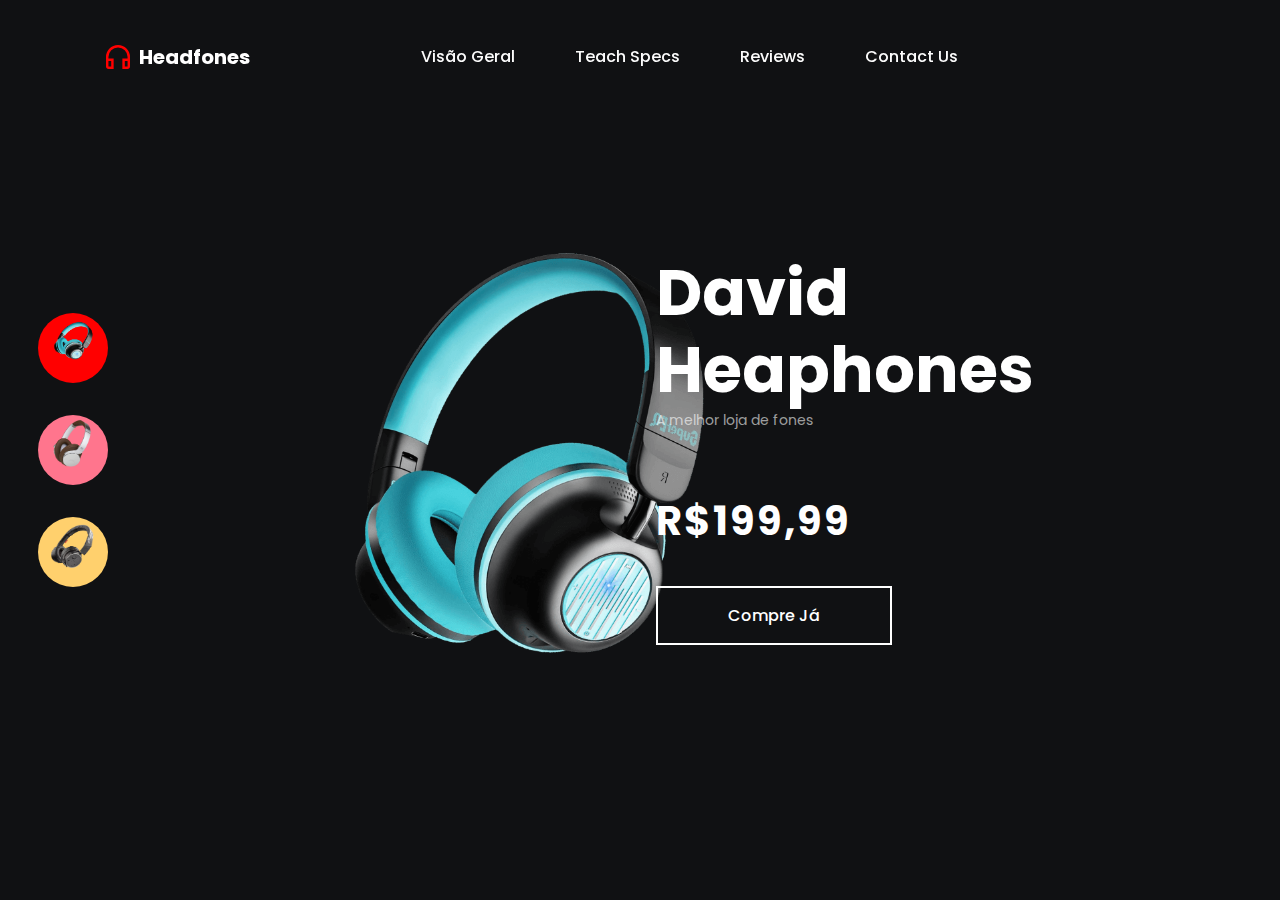
<file: Meus Portifolios/ecomerce fones/index.html>
<!DOCTYPE html>
<html lang="pt-BR">

<head>
    <meta charset="UTF-8">
    <meta http-equiv="X-UA-Compatible" content="IE=edge">
    <meta name="viewport" content="width=device-width, initial-scale=1.0">
    <link rel="stylesheet" href="style.css">

    <link rel="stylesheet" href="https://fonts.googleapis.com/css2?family=Material+Symbols+Outlined:opsz,wght,FILL,GRAD@20..48,100..700,0..1,-50..200" />

    <link rel="preconnect" href="https://fonts.googleapis.com">
    <link rel="preconnect" href="https://fonts.gstatic.com" crossorigin>
    <link
        href="https://fonts.googleapis.com/css2?family=Gentium+Book+Plus:ital,wght@1,400;1,700&family=Gentium+Plus:ital,wght@1,400;1,700&family=Inter:wght@400;500;600;700&family=Noto+Sans:wght@400;700&family=Playfair+Display:ital@0;1&family=Poppins:wght@300;400;500;600&family=Source+Serif+Pro:ital,wght@1,200&display=swap"
        rel="stylesheet">
    <title>Ecomerce fones</title>
</head>

<body>
    <header>
        <a href="#" class="logo"><span class="material-symbols-outlined">
            headphones
            </span>Headfones</a>

        <ul id="navbar">
            <li><a href="#">Visão Geral</a></li>
            <li><a href="#">Teach Specs</a></li>
            <li><a href="#">Reviews</a></li>
            <li><a href="#">Contact Us</a></li>
        </ul><!-- navbar -->

        <div class="header-icons">
            <i class='bx bx-cart'></i>
            <div class="menu"><i class='bx bx-menu'></i></div>
        </div><!-- header-icons -->
    </header>

    <section class="home">
        <div class="home-img">
            <img src="img/product1.png" class="one">
        </div><!-- home-img -->

        <div class="home-text">
            <h1>David <br> Heaphones</h1>
            <h5>A melhor loja de fones</h5>
            <h3>R$199,99</h3>
            <a href="#" class="btn">Compre Já</a>
        </div><!-- home-text -->

    </section><!-- home -->

    <div class="main">
        <div class="row">
            <li><img src="img/main1.png" onclick="slider('img/product1.png')"></li>
        </div><!-- row -->

        <div class="row2">
            <li><img src="img/main2.png" onclick="slider('img/product2.png')"></li>
        </div><!-- row2 -->

        <div class="row3">
            <li><img src="img/main3.png" onclick="slider('img/product3.png')"></li>
        </div><!-- row3 -->
    </div><!-- main -->







    <script src="script.js"></script>
</body>

</html>
</file>
<file: Meus Portifolios/ecomerce fones/style.css>
*{
    margin: 0;
    padding: 0;
    box-sizing: border-box;
    font-family: 'Poppins', sans-serif;
    text-decoration: none;
    list-style: none;
}

:root{
    --bg-color:var(--bg-color) #101113;
    --text-color: #fff;
    --main-color: red;
    --outher-color: #fcfcfc;
    --h1-font: 4rem;
    --p-font: 1rem
}

body{
    background-color: #101113;
    color: var(--text-color)
}

header{
    position: fixed;
    width: 100%;
    top: 0;
    right: 0;
    z-index: 1000;
    display: flex;
    align-items: center;
    justify-content: space-between;
    padding: 30px 8%;
}

.logo{
    display: flex;
    align-items: center;
    color: var(--text-color);
    font-size: 20px;
    font-weight: bold;
}

.logo span{
    color: var(--main-color);
    font-size: 32px;
    margin-right: 5px;
}

#navbar{
    display: flex;
}

#navbar a{
    color: var(--outher-color);
    font-size: var(--p-font);
    font-weight: 500;
    margin: 0 30px;
    transition: a .55s ease;
}

#navbar a:hover{
    color: var(--main-color);
}

.header-icons{
    display: flex;
    align-items: center;
}

.menu{
    font-size: 35px;
    color: var(--text-color);
    z-index: 10001;
    cursor: pointer;
}

.header-icons i{
    margin-right: 25px;
    font-size: 28px;
    cursor: pointer;
    transition: all .5s ease;
}

.header-icons i:hover{
    transform: translateY(-5px);
    color: var(--main-color);
}

section{
    padding: 0 15%;
}

.home{
    position: relative;
    height: 100vh;
    width: 100%;
    display: grid;
    grid-template-columns: repeat(2, 1fr);
    align-items: center;
    gap: 2rem;
}

.home-text h1{
    font-size: var(--h1-font);
    line-height: 1.2;
    margin-bottom: 2px;
}

.home-text h5{
    color: #ffffff99;
    font-size: 14px;
    font-weight: 400;
    margin-bottom: 60px;
}

.home-text h3{
    font-size: 40px;
    font-weight: 700;
    letter-spacing: 2px;
    margin-bottom: 35px;
}

.home-img img{
    max-width: 100%;
    width: 28rem;
    height: auto;
    margin-left: 25%;
}

.btn{
    display: inline-block;
    padding: 15px 70px;
    font-size: 16px;
    font-weight: 500;
    background: transparent;
    border: solid 2px var(--text-color);
    color: #fff;
}

.btn:hover{
    background: var(--text-color);
    border: 2px solid var(--text-color);
    color: #000;
}

.main{
    position: absolute;
    top: 50%;
    left: 3%;
    transform: translateY(-50%);
    display: flex;
    flex-direction: column;
    justify-content: center;
    align-items: center;
    gap: 2rem;
}

.main li img{
    width: 50px;
    height: auto;
    max-width: 100%;
}

.row{
    background: var(--main-color);
    width: 70px;
    height: 70px;
    border-radius: 50%;
    justify-content: center;
    transition: all .55s ease;
    cursor: pointer;
    display: inline-flex;
}

.row:hover{
    transform: translateY(-8px);
}

.row2{
    background: #ff758d;
    height: 70px;
    width: 70px;
    border-radius: 50%;
    justify-content: center;
    transition: all .55s ease;
    cursor: pointer;
    display: inline-flex;
}

.row2:hover{
    transform: translateY(-8px);
}

.row3{
    background: #ffd06d;
    height: 70px;
    width: 70px;
    border-radius: 50%;
    justify-content: center;
    transition: all .55s ease;
    cursor: pointer;
    display: inline-flex;
}

.row3:hover{
    transform: translateY(-8px);
}
</file>
